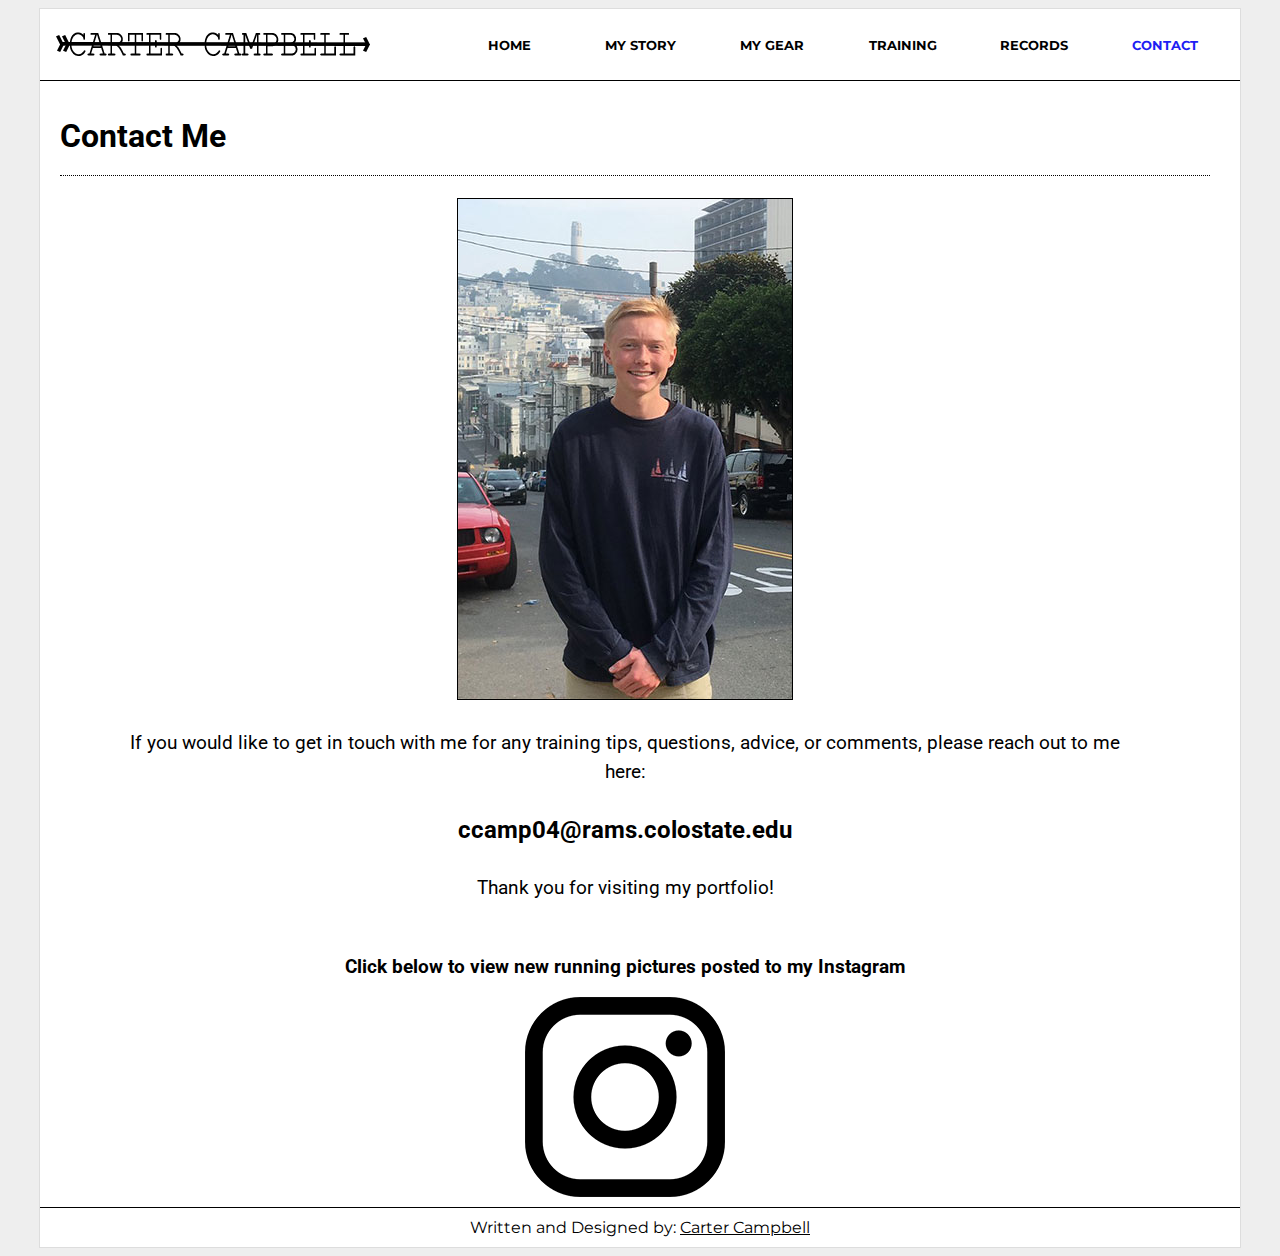
<file: contact.html>
<!doctype html>
<html lang="en">
<head>
	<meta http-equiv="Content-Type" content="text/html; charset=utf-8">
	<meta name="viewport" content="width=device-width" />
	
	<title>Carter Campbell | Contact</title>
	
	<link rel="stylesheet" type="text/css" href="css/project-style.css">
	<link href="css/narrow.css" rel="stylesheet" media="only screen and (max-width:700px)">
	
	<link href="https://fonts.googleapis.com/css?family=Montserrat&display=swap" rel="stylesheet">
	<link href="https://fonts.googleapis.com/css?family=Roboto&display=swap" rel="stylesheet">
	
	<script src="https://ajax.googleapis.com/ajax/libs/jquery/3.1.1/jquery.min.js"></script>
</head>
<body>

    <!-- Controls function of hamburger menu  -->
	
	<script>

		$( document ).ready(function() {
			  $( ".cross" ).hide();
		$( ".menu" ).hide();
		$( ".hamburger" ).click(function() {
		$( ".menu" ).slideToggle( "slow", function() {
		$( ".hamburger" ).hide();
		$( ".cross" ).show();
		});
		});

		$( ".cross" ).click(function() {
		$( ".menu" ).slideToggle( "slow", function() {
		$( ".cross" ).hide();
		$( ".hamburger" ).show();
		});
		});
				});

    </script>


    <div id="wrapper">
	  
	  <header>
	    <div id= "logo"><a href="index.html"><img src="images/carter-campbell-black.png" alt="Carter Campbell Cross Country Logo" class=responsive></a></div>
	    <nav>
	      <ul>
	        <li><a href="running.html">Home</a></li>
            <li><a href="my-story.html">My Story</a></li>
            <li><a href="my-gear.html">My Gear</a></li>
            <li><a href="training.html">Training</a></li>
            <li><a href="records.html">Records</a></li>
            <li><a href="contact.html" class=current>Contact</a></li>
	      </ul>
	    </nav>
	    
	    <!-- Hamburger menu controls -->

            <div id="mobile">
                <button class="hamburger">&#x2261;</button>
                <button class="cross">x</button>
            </div>

            <!-- Hamburger menu options  -->

            <div class="menu">

                <ul>
                    <li><a href="running.html">Home</a></li>
                    <li><a href="my-story.html">My Story</a></li>
                    <li><a href="my-gear.html">My Gear</a></li>
                    <li><a href="training.html">Training</a></li>
                    <li><a href="records.html">Records</a></li>
                    <li><a href="contact.html">Contact</a></li>
                  </ul>
            </div>
	  </header>
	  
	  <div id="content">
	      <div id="contact">
	          <h1>Contact Me</h1>
	          <img src="images/carter-sanfran.jpg" alt="Carter Campbell in San Fransisco" class=img-center>
	          <br>
	          <p>If you would like to get in touch with me for any training tips, questions, advice, or comments, please reach out to me here:</p>
              <h2>ccamp04@rams.colostate.edu</h2>
              <p>Thank you for visiting my portfolio!</p>
              <br>
              <h3>Click below to view new running pictures posted to my Instagram</h3>
              <a href="https://www.instagram.com/carterwcampbell/"><img src="images/insta.png" alt="Instagram Logo" class=insta></a>
	      </div>
	  </div>
	  
      <footer>Written and Designed by: <a href="#">Carter Campbell</a></footer>


</body>
</html>
</file>
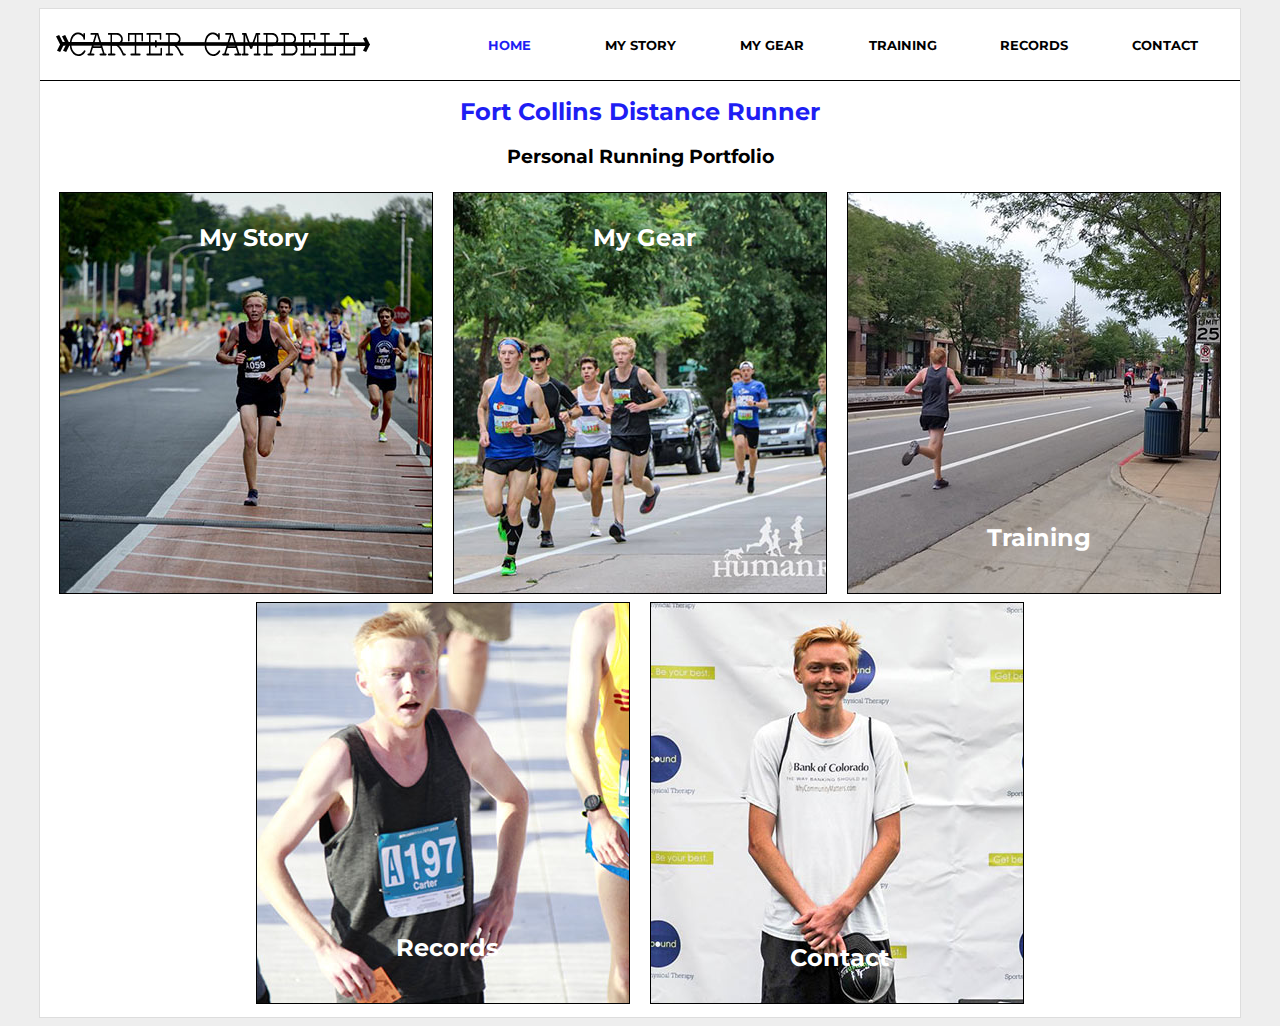
<file: index(old).html>
<!doctype html>
<html lang="en">
<head>
	<meta http-equiv="Content-Type" content="text/html; charset=utf-8">
	<meta name="viewport" content="width=device-width" />
	
	<title>Carter Campbell | Fort Collins Distance Runner</title>
	
	<link rel="stylesheet" type="text/css" href="css/project-style.css">
	<link href="css/narrow.css" rel="stylesheet" media="only screen and (max-width:700px)">
	
	<link href="https://fonts.googleapis.com/css?family=Montserrat&display=swap" rel="stylesheet">
	<link href="https://fonts.googleapis.com/css?family=Roboto&display=swap" rel="stylesheet">
	
	<script src="https://ajax.googleapis.com/ajax/libs/jquery/3.1.1/jquery.min.js"></script>
</head>
<body>
  
  
  <!-- Controls function of hamburger menu  -->
	
	<script>

		$( document ).ready(function() {
			  $( ".cross" ).hide();
		$( ".menu" ).hide();
		$( ".hamburger" ).click(function() {
		$( ".menu" ).slideToggle( "slow", function() {
		$( ".hamburger" ).hide();
		$( ".cross" ).show();
		});
		});

		$( ".cross" ).click(function() {
		$( ".menu" ).slideToggle( "slow", function() {
		$( ".cross" ).hide();
		$( ".hamburger" ).show();
		});
		});
				});

    </script>

  <div id="wrapper">

        <header>
          <div id=logo>
          <a href="index.html"><img src="images/carter-campbell-black.png" alt="Carter Campbell Cross Country Logo" class=responsive></a>
          </div>
          <nav>
            <ul>
              <li><a href="index.html" class=current>Home</a></li>
              <li><a href="my-story.html">My Story</a></li>
              <li><a href="my-gear.html">My Gear</a></li>
              <li><a href="training.html">Training</a></li>
              <li><a href="records.html">Records</a></li>
              <li><a href="contact.html">Contact</a></li>
            </ul>
          </nav>
          
          <!-- Hamburger menu controls -->

            <div id="mobile">
                <button class="hamburger">&#x2261;</button>
                <button class="cross">x</button>
            </div>

            <!-- Hamburger menu options  -->

            <div class="menu">

                <ul>
                    <li><a href="index.html">Home</a></li>
                    <li><a href="my-story.html">My Story</a></li>
                    <li><a href="my-gear.html">My Gear</a></li>
                    <li><a href="training.html">Training</a></li>
                    <li><a href="records.html">Records</a></li>
                    <li><a href="contact.html">Contact</a></li>
                  </ul>
            </div> 
        </header>
        
        
        <div class="content-bl">
         <h1>Fort Collins Distance Runner</h1>
         <h3>Personal Running Portfolio</h3>
          <div class="pictures">
          
          
           <div class="my-story-pic">
            <a href="my-story.html"><img src="images/carter-fortitude.jpg" alt="Carter Campbell at the Fortitude 10k"></a>
            <h2><a href="my-story.html">My Story</a></h2>
           </div>
           
           <div class="my-gear-pic">
            <a href="my-gear.html"><img src="images/carter-human-race.jpg" alt="Carter Campbell at the Fort Collins Human Race"></a>
            <h2><a href="my-gear.html">My Gear</a></h2>
           </div>
           
           <div class="training-pic">
             <a href="training.html"><img src="images/carter-human-race-end.jpg" alt="Carter Campbell finishing the Fort Collins Human Race"></a>
             <h2><a href="training.html">Training</a></h2>
           </div>
           
           <div class="records-pic">
             <a href="records.html"><img src="images/carter-bb-finish-2.jpg" alt="Carter Campbell at the Bolder Boulder 2019 finish"></a>
             <h2><a href="records.html">Records</a></h2>
           </div>
           
           <div class="contact-pic">
             <a href="contact.html"><img src="images/carter-human-race-award.jpg" alt="Carter Campbell is awarded second place overall at the Fort Collins Human Race"></a>
             <h2><a href="contact.html">Contact</a></h2>
           </div>
           
          </div>
          
          
         
        </div>
        
  </div>

</body>
</html>
</file>
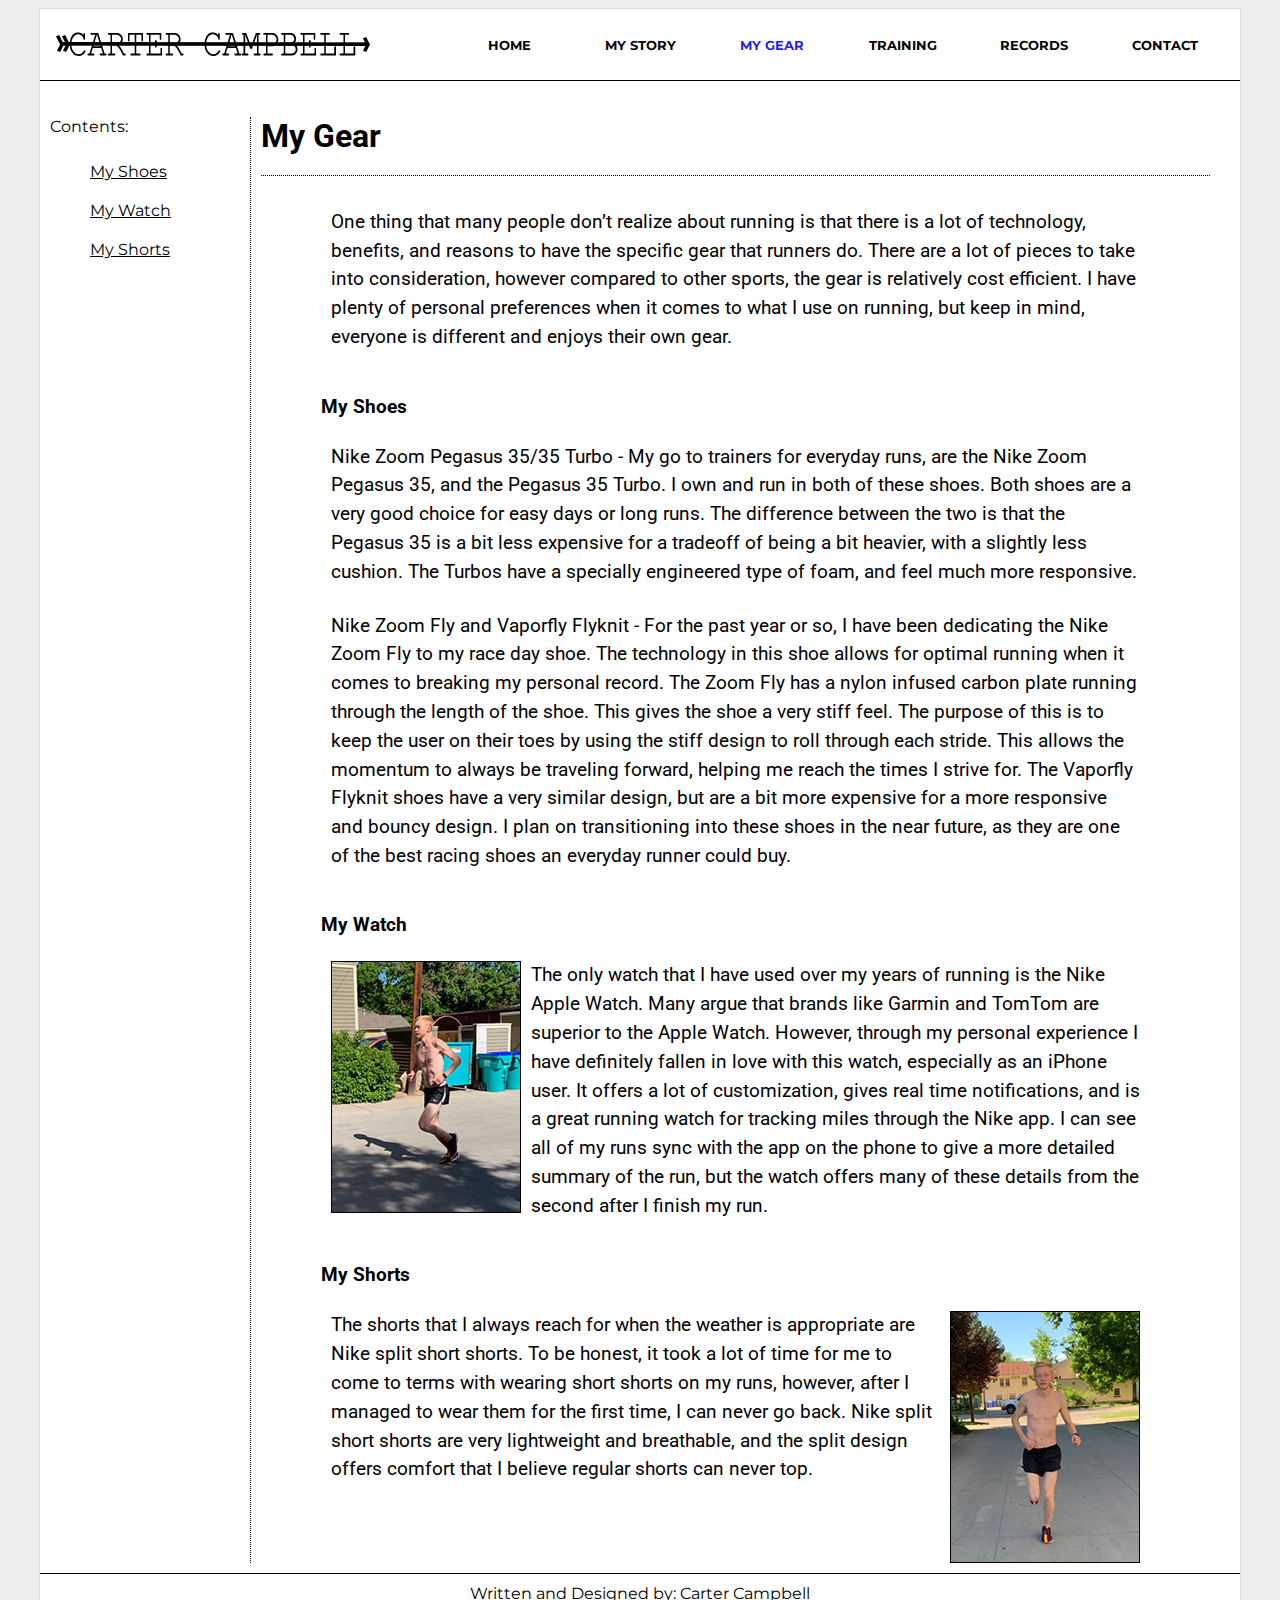
<file: my-gear.html>
<!doctype html>
<html lang="en">
<head>
	<meta http-equiv="Content-Type" content="text/html; charset=utf-8">
	<meta name="viewport" content="width=device-width" />
	
	<title>Carter Campbell | My Gear</title>
	
	<link rel="stylesheet" type="text/css" href="css/project-style.css">
	<link href="css/narrow.css" rel="stylesheet" media="only screen and (max-width:700px)">
	
	<link href="https://fonts.googleapis.com/css?family=Montserrat&display=swap" rel="stylesheet">
	<link href="https://fonts.googleapis.com/css?family=Roboto&display=swap" rel="stylesheet">
	
	<script src="https://ajax.googleapis.com/ajax/libs/jquery/3.1.1/jquery.min.js"></script>
	<script src="Javascript/fadein.js"></script>
</head>
<body>
  
  
  <!-- Controls function of hamburger menu  -->
	
	<script>

		$( document ).ready(function() {
			  $( ".cross" ).hide();
		$( ".menu" ).hide();
		$( ".hamburger" ).click(function() {
		$( ".menu" ).slideToggle( "slow", function() {
		$( ".hamburger" ).hide();
		$( ".cross" ).show();
		});
		});

		$( ".cross" ).click(function() {
		$( ".menu" ).slideToggle( "slow", function() {
		$( ".cross" ).hide();
		$( ".hamburger" ).show();
		});
		});
				});

    </script>

  <div id="wrapper">
     
      <header>
	    <div id= "logo"><a href="index.html"><img src="images/carter-campbell-black.png" alt="Carter Campbell Cross Country Logo" class=responsive></a></div>
	    <nav>
	      <ul>
	        <li><a href="running.html">Home</a></li>
            <li><a href="my-story.html">My Story</a></li>
            <li><a href="my-gear.html" class=current>My Gear</a></li>
            <li><a href="training.html">Training</a></li>
            <li><a href="records.html">Records</a></li>
            <li><a href="contact.html">Contact</a></li>
	      </ul>
	    </nav>
	    
	    <!-- Hamburger menu controls -->

            <div id="mobile">
                <button class="hamburger">&#x2261;</button>
                <button class="cross">x</button>
            </div>

            <!-- Hamburger menu options  -->

            <div class="menu">

                <ul>
                    <li><a href="running.html">Home</a></li>
                    <li><a href="my-story.html">My Story</a></li>
                    <li><a href="my-gear.html">My Gear</a></li>
                    <li><a href="training.html">Training</a></li>
                    <li><a href="records.html">Records</a></li>
                    <li><a href="contact.html">Contact</a></li>
                  </ul>
            </div>
	  </header>
     
     <div id="content">
         <div id="sidebar">
          Contents:
	      <ul>
	        <li><a href="#MyShoes">My Shoes</a></li>
            <li><a href="#MyWatch">My Watch</a></li>
            <li><a href="#MyShorts">My Shorts</a></li>
	      </ul>
	     </div>
	     
	    
		<div id="main">
		
		<h1>My Gear</h1>
		
		<p>One thing that many people don’t realize about running is that there is a lot of technology, benefits, and reasons to have the specific gear that runners do. There are a lot of pieces to take into consideration, however compared to other sports, the gear is relatively cost efficient. I have plenty of personal preferences when it comes to what I use on running, but keep in mind, everyone is different and enjoys their own gear.</p>
		<h3><a id="MyShoes"></a>My Shoes</h3>
		<p>Nike Zoom Pegasus 35/35 Turbo - My go to trainers for everyday runs, are the Nike Zoom Pegasus 35, and the Pegasus 35 Turbo. I own and run in both of these shoes. Both shoes are a very good choice for easy days or long runs. The difference between the two is that the Pegasus 35 is a bit less expensive for a tradeoff of being a bit heavier, with a slightly less cushion. The Turbos have a specially engineered type of foam, and feel much more responsive.</p>
		
		<p>Nike Zoom Fly and Vaporfly Flyknit - For the past year or so, I have been dedicating the Nike Zoom Fly to my race day shoe. The technology in this shoe allows for optimal running when it comes to breaking my personal record. The Zoom Fly has a nylon infused carbon plate running through the length of the shoe. This gives the shoe a very stiff feel. The purpose of this is to keep the user on their toes by using the stiff design to roll through each stride. This allows the momentum to always be traveling forward, helping me reach the times I strive for. The Vaporfly Flyknit shoes have a very similar design, but are a bit more expensive for a more responsive and bouncy design. I plan on transitioning into these shoes in the near future, as they are one of the best racing shoes an everyday runner could buy.</p>
		<h3><a id="MyWatch"></a>My Watch</h3>
		<p><img src="images/running-2.jpg" alt="Carter Campbell using the Nike Apple Watch on a run" class=img-left>The only watch that I have used over my years of running is the Nike Apple Watch. Many argue that brands like Garmin and TomTom are superior to the Apple Watch. However, through my personal experience I have definitely fallen in love with this watch, especially as an iPhone user. It offers a lot of customization, gives real time notifications, and is a great running watch for tracking miles through the Nike app. I can see all of my runs sync with the app on the phone to give a more detailed summary of the run, but the watch offers many of these details from the second after I finish my run.</p>
		<h3><a id="MyShorts"></a>My Shorts</h3>
		<p><img src="images/running-4.jpg" alt="Carter Campbell wearing the Nike split short shorts" class=img-right>The shorts that I always reach for when the weather is appropriate are Nike split short shorts. To be honest, it took a lot of time for me to come to terms with wearing short shorts on my runs, however, after I managed to wear them for the first time, I can never go back. Nike split short shorts are very lightweight and breathable, and the split design offers comfort that I believe regular shorts can never top.</p>
		</div>
       
     </div>
     
     <footer>Written and Designed by: <a href="contact.html">Carter Campbell</a></footer>
      
  </div>

</body>
</html>
</file>
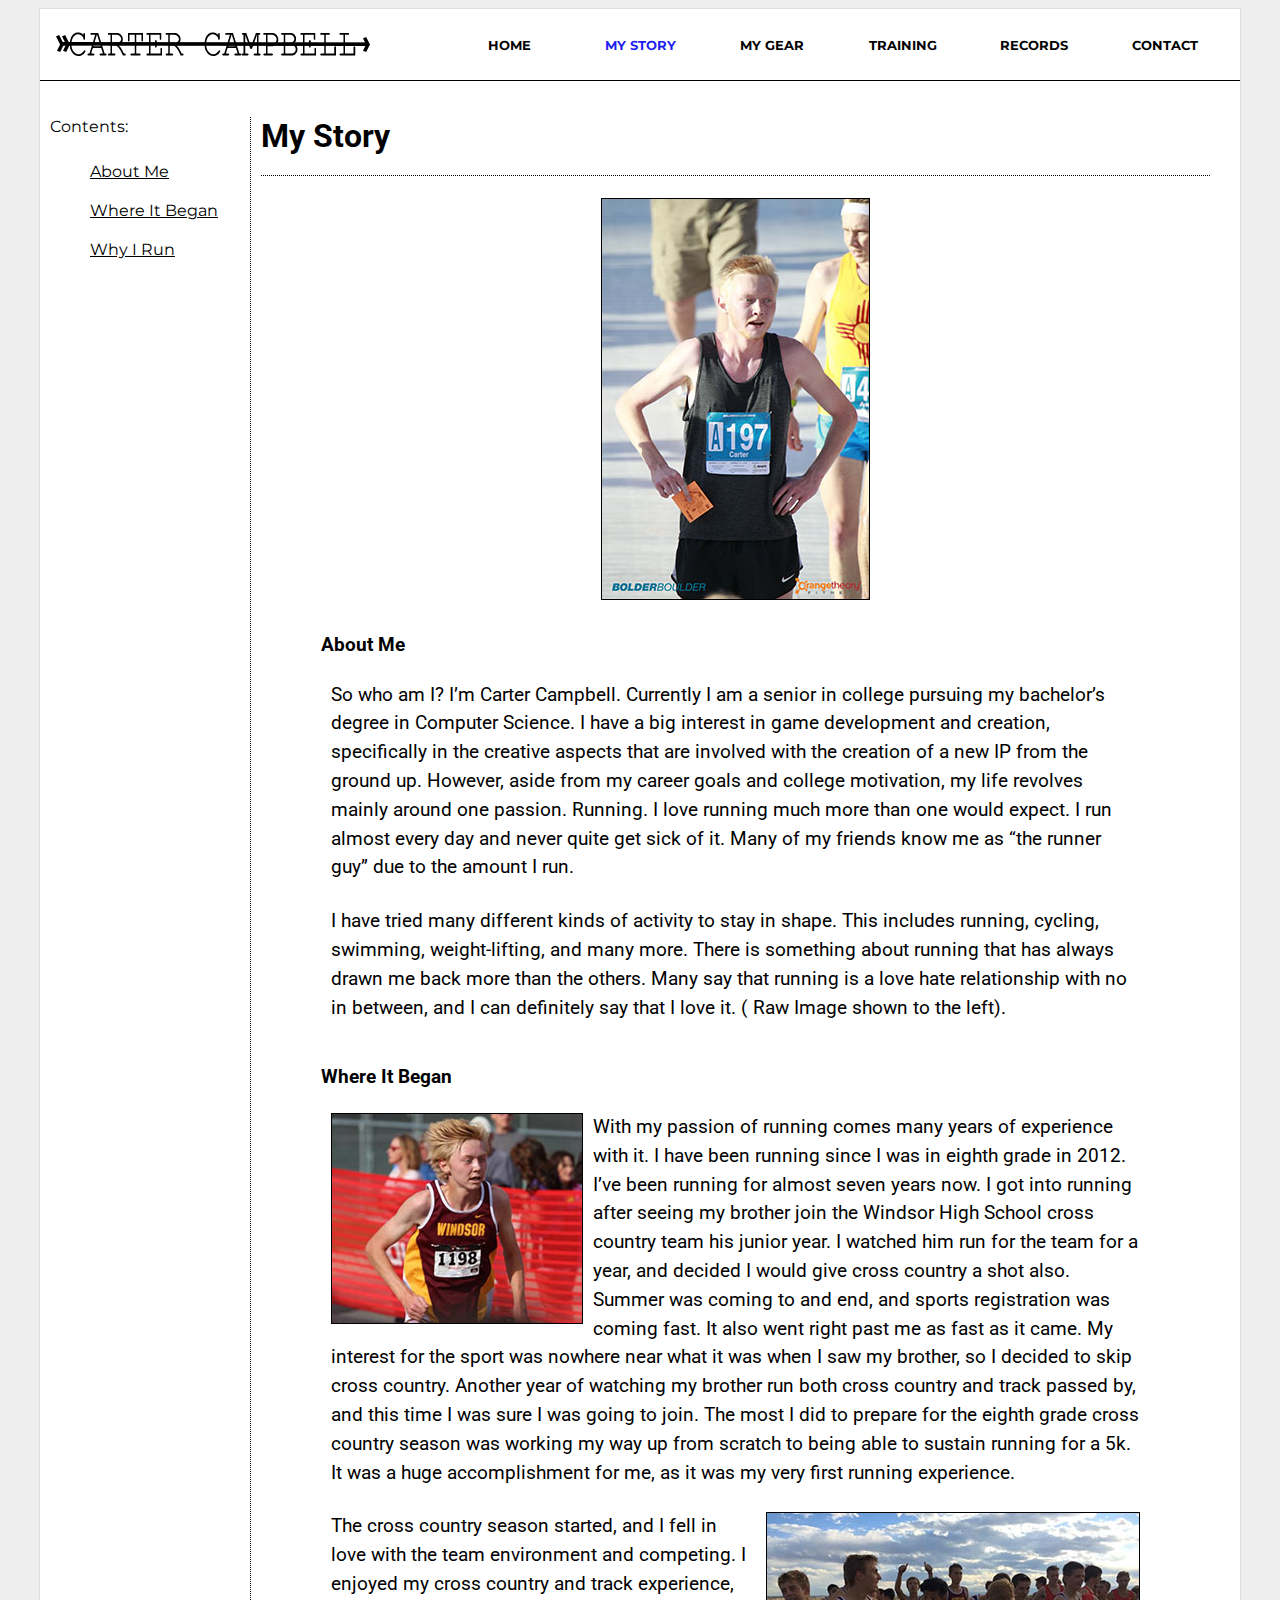
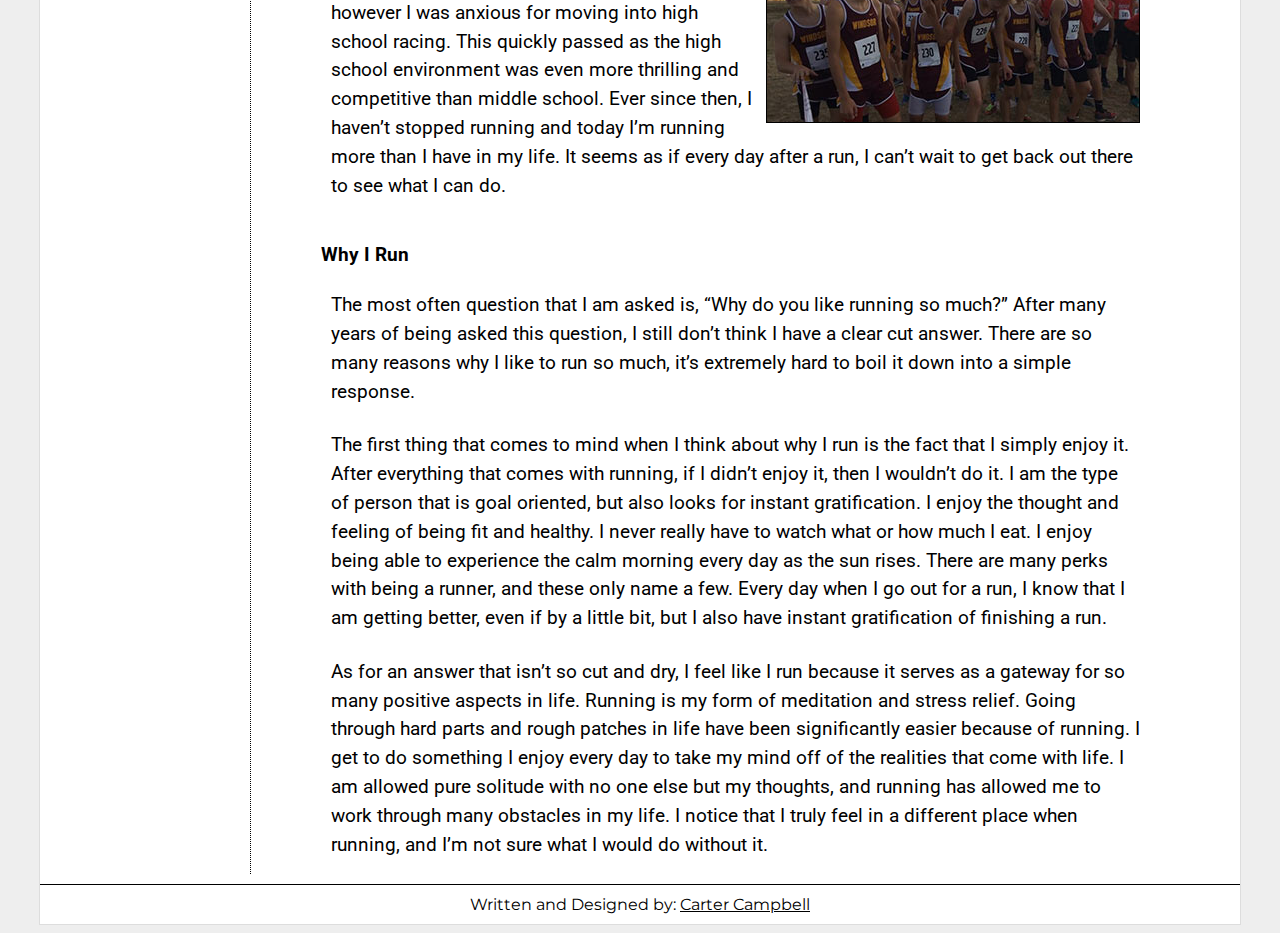
<file: my-story.html>
<!doctype html>
<html lang="en">
<head>
	<meta http-equiv="Content-Type" content="text/html; charset=utf-8">
	<meta name="viewport" content="width=device-width" />
	
	<title>Carter Campbell | My Story</title>
	
	<link rel="stylesheet" type="text/css" href="css/project-style.css">
	<link href="css/narrow.css" rel="stylesheet" media="only screen and (max-width:700px)">
	
	<link href="https://fonts.googleapis.com/css?family=Montserrat&display=swap" rel="stylesheet">
	<link href="https://fonts.googleapis.com/css?family=Roboto&display=swap" rel="stylesheet">
	
	<script src="https://ajax.googleapis.com/ajax/libs/jquery/3.1.1/jquery.min.js"></script>
	<script src="Javascript/fadein.js"></script>
</head>
<body>

    <script>

		$( document ).ready(function() {
			  $( ".cross" ).hide();
		$( ".menu" ).hide();
		$( ".hamburger" ).click(function() {
		$( ".menu" ).slideToggle( "slow", function() {
		$( ".hamburger" ).hide();
		$( ".cross" ).show();
		});
		});

		$( ".cross" ).click(function() {
		$( ".menu" ).slideToggle( "slow", function() {
		$( ".cross" ).hide();
		$( ".hamburger" ).show();
		});
		});
				});

    </script>
    
	
	<div id="wrapper">
	  
	  <header>
	    <div id= "logo"><a href="index.html"><img src="images/carter-campbell-black.png" alt="Carter Campbell Cross Country Logo" class=responsive></a></div>
	    <nav>
	      <ul>
	        <li><a href="running.html">Home</a></li>
            <li><a href="my-story.html" class=current>My Story</a></li>
            <li><a href="my-gear.html">My Gear</a></li>
            <li><a href="training.html">Training</a></li>
            <li><a href="records.html">Records</a></li>
            <li><a href="contact.html">Contact</a></li>
	      </ul>
	    </nav>
	    
	    <!-- Hamburger menu controls -->

            <div id="mobile">
                <button class="hamburger">&#x2261;</button>
                <button class="cross">x</button>
            </div>

            <!-- Hamburger menu options  -->

            <div class="menu">

                <ul>
                    <li><a href="running.html">Home</a></li>
                    <li><a href="my-story.html">My Story</a></li>
                    <li><a href="my-gear.html">My Gear</a></li>
                    <li><a href="training.html">Training</a></li>
                    <li><a href="records.html">Records</a></li>
                    <li><a href="contact.html">Contact</a></li>
                  </ul>
            </div> 
	  </header>
	  
	  <div id="content"> 
    
       <div id="sidebar">
       Contents:
	      <ul>
	        <li><a href="#AboutMe">About Me</a></li>
            <li><a href="#WhereItBegan">Where It Began</a></li>
            <li><a href="#WhyIRun">Why I Run</a></li>
	      </ul>
	   </div>   
	    
	    <div id="main">
		<h1>My Story</h1>
		<img src="images/carter-bb-finish.jpg" alt="Carter Campbell at the Finish of the Bolder Boulder" class=img-center>
		<h3><a id="AboutMe"></a>About Me</h3>
		
		<p>So who am I? I’m Carter Campbell. Currently I am a senior in college pursuing my bachelor’s degree in Computer Science. I have a big interest in game development and creation, specifically in the creative aspects that are involved with the creation of a new IP from the ground up. However, aside from my career goals and college motivation, my life revolves mainly around one passion. Running. I love running much more than one would expect. I run almost every day and never quite get sick of it. Many of my friends know me as “the runner guy” due to the amount I run.</p>
		
		<p>I have tried many different kinds of activity to stay in shape. This includes running, cycling, swimming, weight-lifting, and many more. There is something about running that has always drawn me back more than the others. Many say that running is a love hate relationship with no in between, and I can definitely say that I love it. ( Raw Image shown to the left).</p>
		<h3><a id="WhereItBegan"></a>Where It Began</h3>
		<p><img src="images/liberty-bell.jpg" alt="Carter Campbell at Liberty Bell Cross Country Meet" class=img-left>With my passion of running comes many years of experience with it. I have been running since I was in eighth grade in 2012. I’ve been running for almost seven years now. I got into running after seeing my brother join the Windsor High School cross country team his junior year. I watched him run for the team for a year, and decided I would give cross country a shot also. Summer was coming to and end, and sports registration was coming fast. It also went right past me as fast as it came. My interest for the sport was nowhere near what it was when I saw my brother, so I decided to skip cross country. Another year of watching my brother run both cross country and track passed by, and this time I was sure I was going to join. The most I did to prepare for the eighth grade cross country season was working my way up from scratch to being able to sustain running for a 5k. It was a huge accomplishment for me, as it was my very first running experience.</p>
		<p><img src="images/start-line.jpg" alt="Carter Campbell at Start Line of Conference Meet" class=img-right>The cross country season started, and I fell in love with the team environment and competing. I enjoyed my cross country and track experience, however I was anxious for moving into high school racing. This quickly passed as the high school environment was even more thrilling and competitive than middle school. Ever since then, I haven’t stopped running and today I’m running more than I have in my life. It seems as if every day after a run, I can’t wait to get back out there to see what I can do.</p>
		<h3><a id="WhyIRun"></a>Why I Run</h3>
		
		<p>The most often question that I am asked is, “Why do you like running so much?” After many years of being asked this question, I still don’t think I have a clear cut answer. There are so many reasons why I like to run so much, it’s extremely hard to boil it down into a simple response.</p>
		
		<p>The first thing that comes to mind when I think about why I run is the fact that I simply enjoy it. After everything that comes with running, if I didn’t enjoy it, then I wouldn’t do it. I am the type of person that is goal oriented, but also looks for instant gratification. I enjoy the thought and feeling of being fit and healthy. I never really have to watch what or how much I eat. I enjoy being able to experience the calm morning every day as the sun rises. There are many perks with being a runner, and these only name a few. Every day when I go out for a run, I know that I am getting better, even if by a little bit, but I also have instant gratification of finishing a run.</p>
		<p>As for an answer that isn’t so cut and dry, I feel like I run because it serves as a gateway for so many positive aspects in life. Running is my form of meditation and stress relief. Going through hard parts and rough patches in life have been significantly easier because of running. I get to do something I enjoy every day to take my mind off of the realities that come with life. I am allowed pure solitude with no one else but my thoughts, and running has allowed me to work through many obstacles in my life. I notice that I truly feel in a different place when running, and I’m not sure what I would do without it. 
	    </div>
	    
	    
	  </div>
	  
	  <footer>Written and Designed by: <a href="contact.html">Carter Campbell</a></footer>	  
	  
	</div>

</body>
</html>
</file>
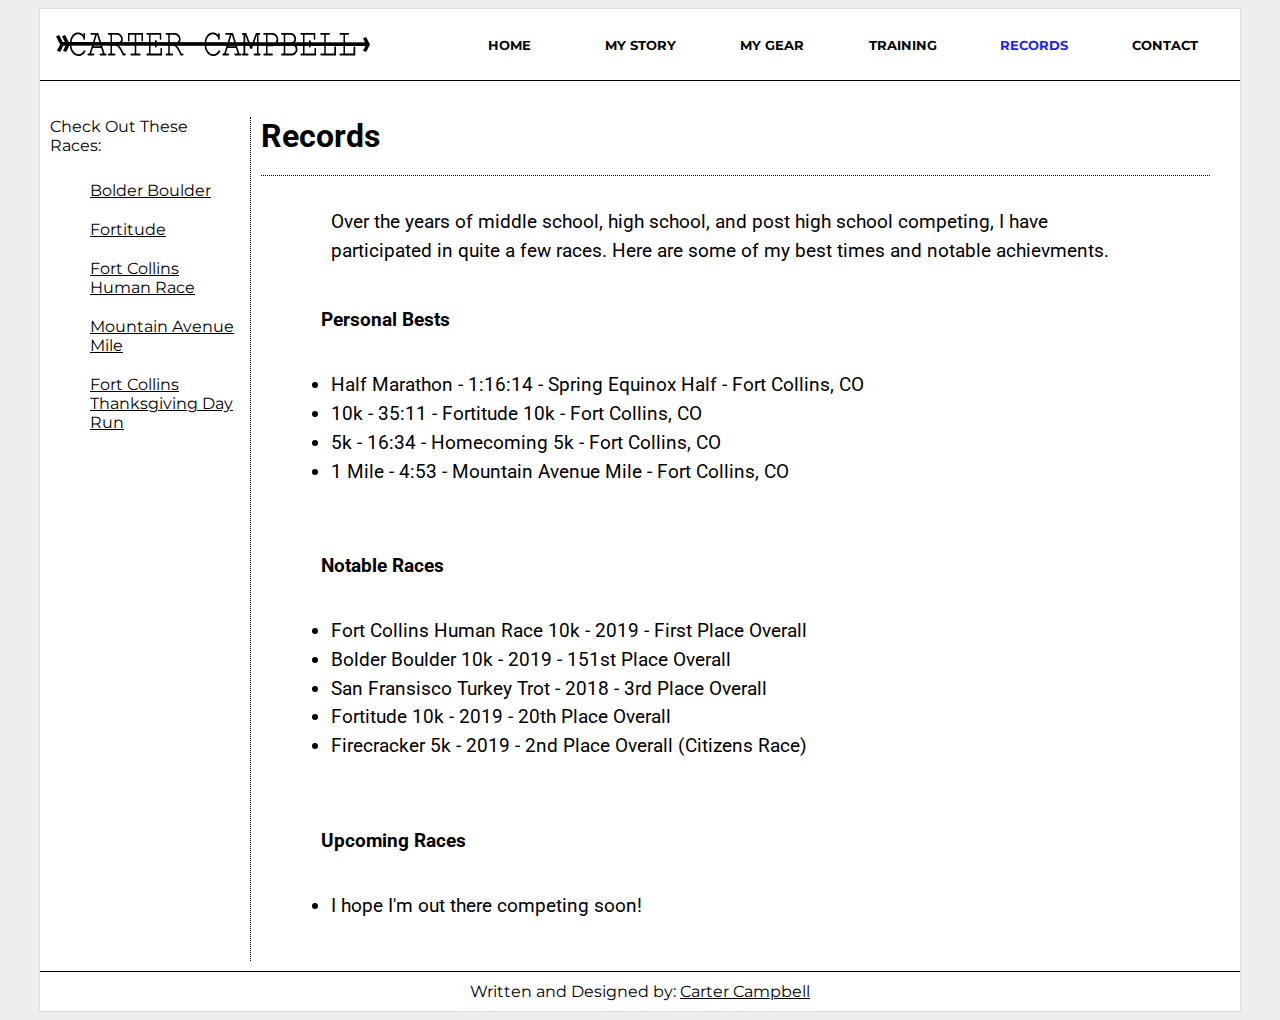
<file: records.html>
<!doctype html>
<html lang="en">
<head>
	<meta http-equiv="Content-Type" content="text/html; charset=utf-8">
	<meta name="viewport" content="width=device-width" />
	
	<title>Carter Campbell | Records</title>
	
	<link rel="stylesheet" type="text/css" href="css/project-style.css">
	<link href="css/narrow.css" rel="stylesheet" media="only screen and (max-width:700px)">
	
	<link href="https://fonts.googleapis.com/css?family=Montserrat&display=swap" rel="stylesheet">
	<link href="https://fonts.googleapis.com/css?family=Roboto&display=swap" rel="stylesheet">
	
	<script src="https://ajax.googleapis.com/ajax/libs/jquery/3.1.1/jquery.min.js"></script>
</head>
<body>
    
    
    <!-- Controls function of hamburger menu  -->
	
	<script>

		$( document ).ready(function() {
			  $( ".cross" ).hide();
		$( ".menu" ).hide();
		$( ".hamburger" ).click(function() {
		$( ".menu" ).slideToggle( "slow", function() {
		$( ".hamburger" ).hide();
		$( ".cross" ).show();
		});
		});

		$( ".cross" ).click(function() {
		$( ".menu" ).slideToggle( "slow", function() {
		$( ".cross" ).hide();
		$( ".hamburger" ).show();
		});
		});
				});

    </script>

    <div id="wrapper">
     
      <header>
	    <div id= "logo"><a href="index.html"><img src="images/carter-campbell-black.png" alt="Carter Campbell Cross Country Logo" class=responsive></a></div>
	    <nav>
	      <ul>
	        <li><a href="running.html">Home</a></li>
            <li><a href="my-story.html">My Story</a></li>
            <li><a href="my-gear.html">My Gear</a></li>
            <li><a href="training.html">Training</a></li>
            <li><a href="records.html" class=current>Records</a></li>
            <li><a href="contact.html">Contact</a></li>
	      </ul>
	    </nav>
	    
	    
	    <!-- Hamburger menu controls -->

            <div id="mobile">
                <button class="hamburger">&#x2261;</button>
                <button class="cross">x</button>
            </div>

            <!-- Hamburger menu options  -->

            <div class="menu">

                <ul>
                    <li><a href="running.html">Home</a></li>
                    <li><a href="my-story.html">My Story</a></li>
                    <li><a href="my-gear.html">My Gear</a></li>
                    <li><a href="training.html">Training</a></li>
                    <li><a href="records.html">Records</a></li>
                    <li><a href="contact.html">Contact</a></li>
                  </ul>
            </div> 
        </header>
	  </header>
     
     <div id="content">
         <div id="sidebar">
          Check Out These Races:
	      <ul>
	        <li><a href="https://bb10k.bolderboulder.com/">Bolder Boulder</a></li>
            <li><a href="https://fortitude10k.bolderboulder.com/">Fortitude</a></li>
            <li><a href="https://fortcollinshumanrace.com/">Fort Collins Human Race</a></li>
            <li><a href="https://www.mountainmile.com/">Mountain Avenue Mile</a></li>
            <li><a href="http://www.fctdayrun.com/">Fort Collins Thanksgiving Day Run</a></li>
	      </ul>
	     </div>
	     
	     <div id="main">
	     
	       <h1>Records</h1>
	       
	       <p>Over the years of middle school, high school, and post high school competing, I have participated in quite a few races. Here are some of my best times and notable achievments.</p>
	       <h3><a id="PB"></a>Personal Bests</h3>
	       <p>
	         <ul>
             <li>Half Marathon - 1:16:14 - Spring Equinox Half - Fort Collins, CO</li>
	            <li>10k - 35:11 - Fortitude 10k - Fort Collins, CO</li>
	            <li>5k - 16:34 - Homecoming 5k - Fort Collins, CO</li>
              <li>1 Mile - 4:53 - Mountain Avenue Mile - Fort Collins, CO</li>
	         </ul>
	       </p>
	       
	       <h3><a id="NR"></a>Notable Races</h3>
           <p>
             <ul>
               <li>Fort Collins Human Race 10k - 2019 - First Place Overall</li>
               <li>Bolder Boulder 10k - 2019 - 151st Place Overall</li>
               <li>San Fransisco Turkey Trot - 2018 - 3rd Place Overall</li>
               <li>Fortitude 10k - 2019 - 20th Place Overall</li>
               <li>Firecracker 5k - 2019 - 2nd Place Overall (Citizens Race)</li>
             </ul>
           </p>
           
           <h3><a id="UR"></a>Upcoming Races</h3>
           <p>
             <ul>
               <li>I hope I'm out there competing soon!</li>
             </ul>
           </p>
	       
	     </div>
	     
      </div>
      
      <footer>Written and Designed by: <a href="contact.html">Carter Campbell</a></footer>
  </div>

</body>
</html>
</file>
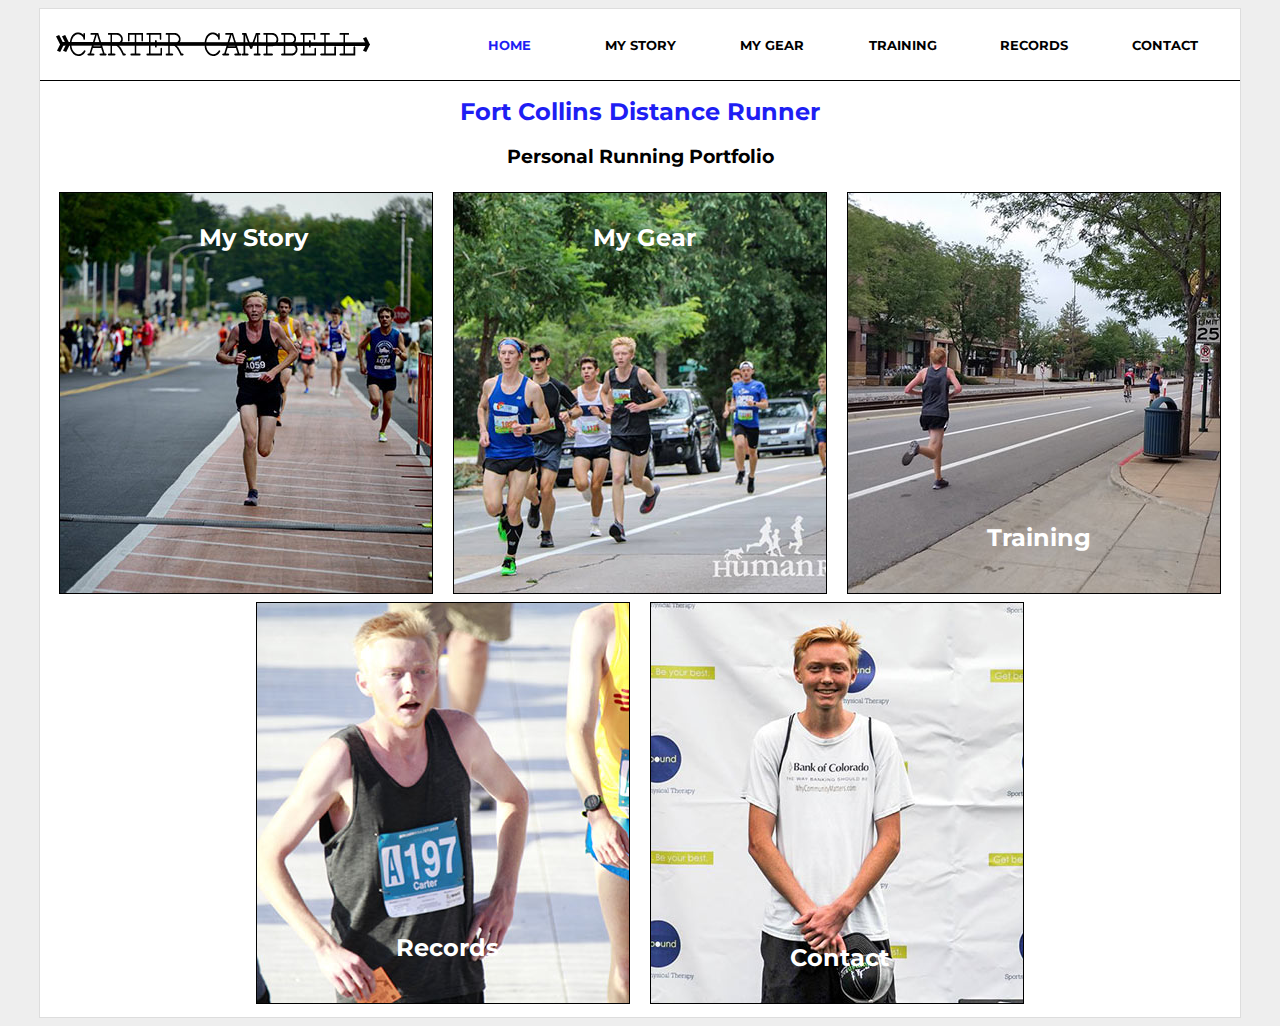
<file: running.html>
<!doctype html>
<html lang="en">
<head>
	<meta http-equiv="Content-Type" content="text/html; charset=utf-8">
	<meta name="viewport" content="width=device-width" />
	
	<title>Carter Campbell | Fort Collins Distance Runner</title>
	
	<link rel="stylesheet" type="text/css" href="css/project-style.css">
	<link href="css/narrow.css" rel="stylesheet" media="only screen and (max-width:700px)">
	
	<link href="https://fonts.googleapis.com/css?family=Montserrat&display=swap" rel="stylesheet">
	<link href="https://fonts.googleapis.com/css?family=Roboto&display=swap" rel="stylesheet">
	
	<script src="https://ajax.googleapis.com/ajax/libs/jquery/3.1.1/jquery.min.js"></script>
</head>
<body>
  
  
  <!-- Controls function of hamburger menu  -->
	
	<script>

		$( document ).ready(function() {
			  $( ".cross" ).hide();
		$( ".menu" ).hide();
		$( ".hamburger" ).click(function() {
		$( ".menu" ).slideToggle( "slow", function() {
		$( ".hamburger" ).hide();
		$( ".cross" ).show();
		});
		});

		$( ".cross" ).click(function() {
		$( ".menu" ).slideToggle( "slow", function() {
		$( ".cross" ).hide();
		$( ".hamburger" ).show();
		});
		});
				});

    </script>

  <div id="wrapper">

        <header>
          <div id=logo>
          <a href="index.html"><img src="images/carter-campbell-black.png" alt="Carter Campbell Cross Country Logo" class=responsive></a>
          </div>
          <nav>
            <ul>
              <li><a href="running.html" class=current>Home</a></li>
              <li><a href="my-story.html">My Story</a></li>
              <li><a href="my-gear.html">My Gear</a></li>
              <li><a href="training.html">Training</a></li>
              <li><a href="records.html">Records</a></li>
              <li><a href="contact.html">Contact</a></li>
            </ul>
          </nav>
          
          <!-- Hamburger menu controls -->

            <div id="mobile">
                <button class="hamburger">&#x2261;</button>
                <button class="cross">x</button>
            </div>

            <!-- Hamburger menu options  -->

            <div class="menu">

                <ul>
                    <li><a href="running.html">Home</a></li>
                    <li><a href="my-story.html">My Story</a></li>
                    <li><a href="my-gear.html">My Gear</a></li>
                    <li><a href="training.html">Training</a></li>
                    <li><a href="records.html">Records</a></li>
                    <li><a href="contact.html">Contact</a></li>
                  </ul>
            </div> 
        </header>
        
        
        <div class="content-bl">
         <h1>Fort Collins Distance Runner</h1>
         <h3>Personal Running Portfolio</h3>
          <div class="pictures">
          
          
           <div class="my-story-pic">
            <a href="my-story.html"><img src="images/carter-fortitude.jpg" alt="Carter Campbell at the Fortitude 10k"></a>
            <h2><a href="my-story.html">My Story</a></h2>
           </div>
           
           <div class="my-gear-pic">
            <a href="my-gear.html"><img src="images/carter-human-race.jpg" alt="Carter Campbell at the Fort Collins Human Race"></a>
            <h2><a href="my-gear.html">My Gear</a></h2>
           </div>
           
           <div class="training-pic">
             <a href="training.html"><img src="images/carter-human-race-end.jpg" alt="Carter Campbell finishing the Fort Collins Human Race"></a>
             <h2><a href="training.html">Training</a></h2>
           </div>
           
           <div class="records-pic">
             <a href="records.html"><img src="images/carter-bb-finish-2.jpg" alt="Carter Campbell at the Bolder Boulder 2019 finish"></a>
             <h2><a href="records.html">Records</a></h2>
           </div>
           
           <div class="contact-pic">
             <a href="contact.html"><img src="images/carter-human-race-award.jpg" alt="Carter Campbell is awarded second place overall at the Fort Collins Human Race"></a>
             <h2><a href="contact.html">Contact</a></h2>
           </div>
           
          </div>
          
          
         
        </div>
        
  </div>

</body>
</html>
</file>
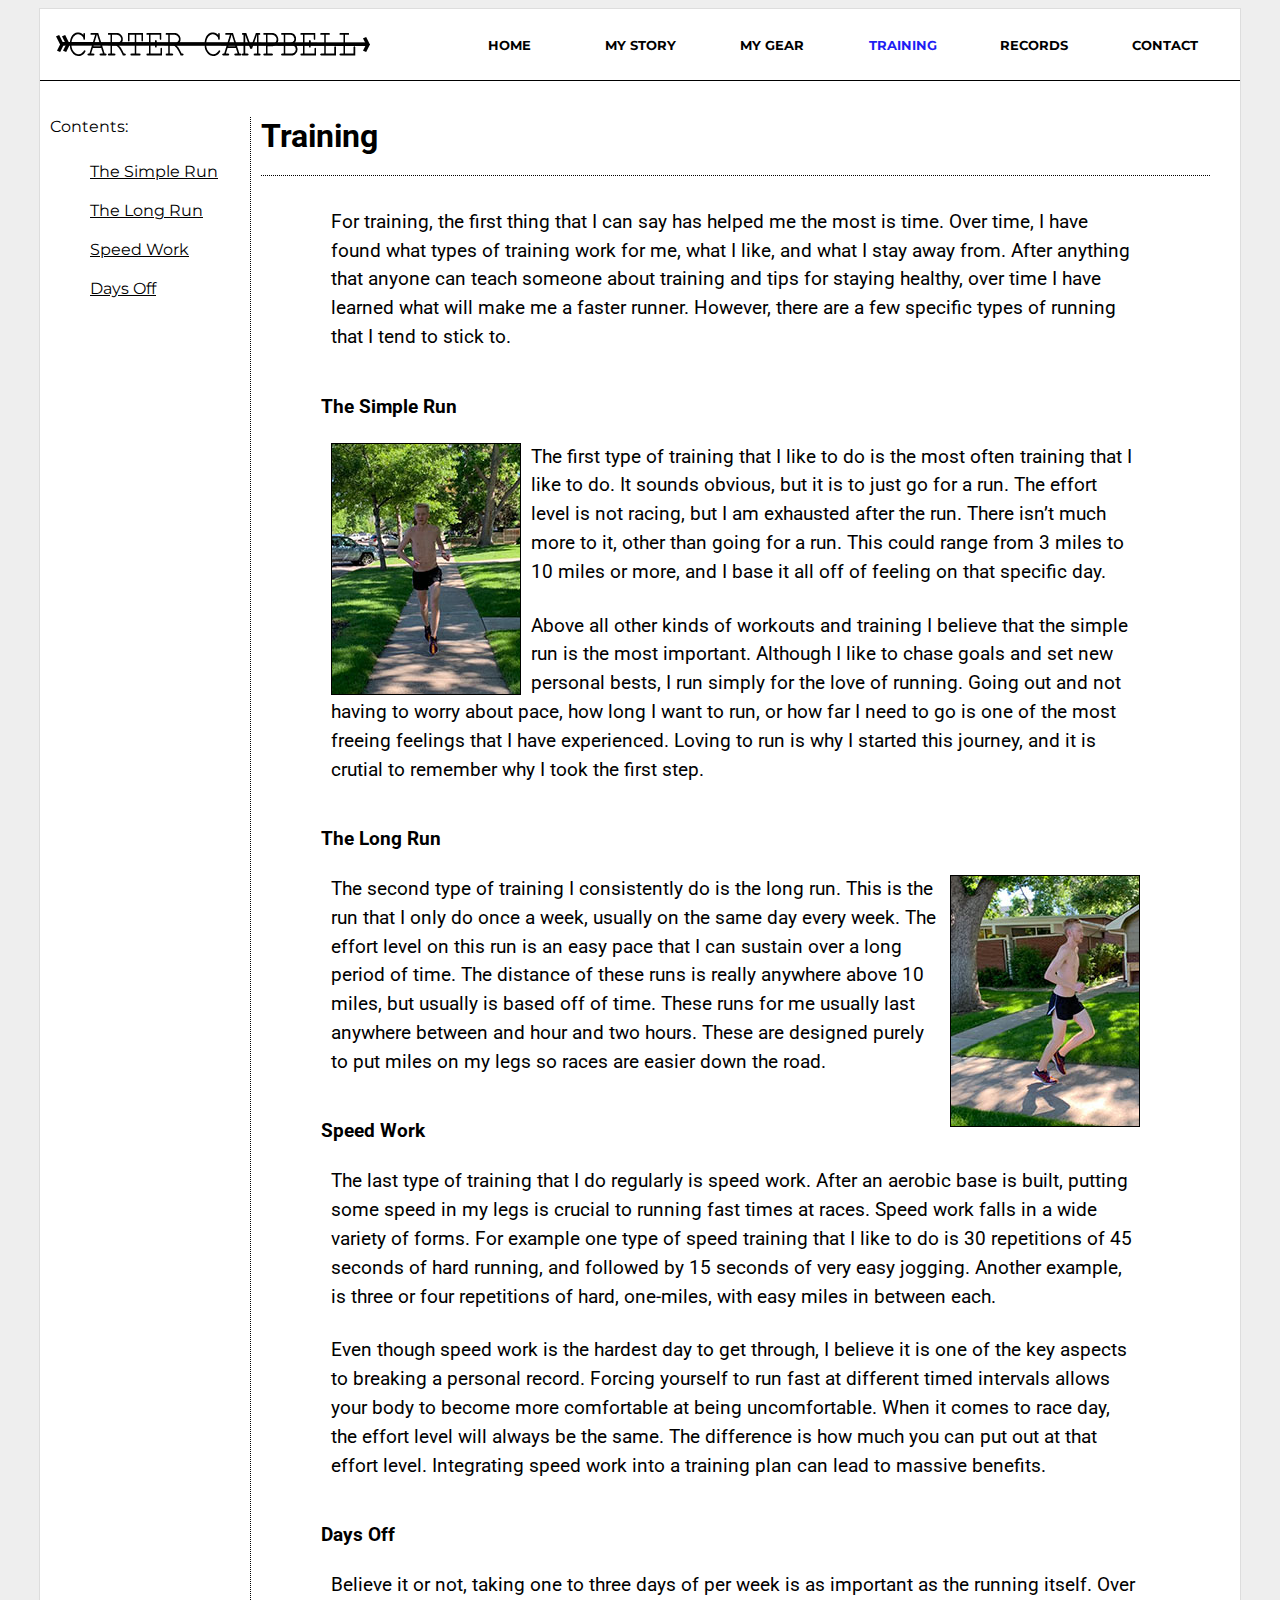
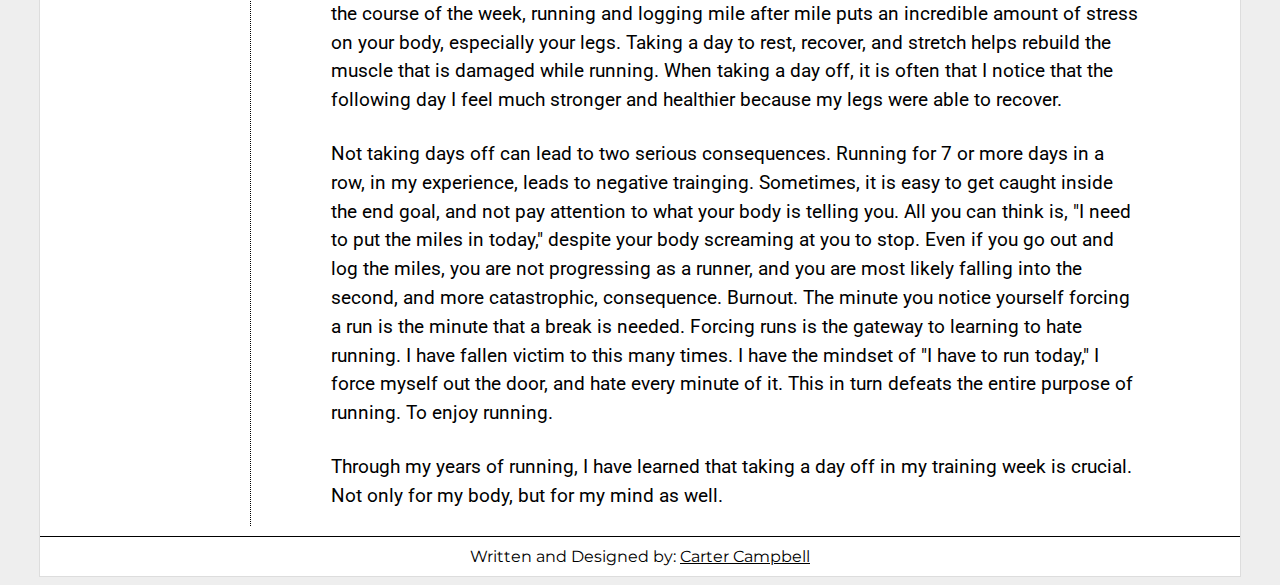
<file: training.html>
<!doctype html>
<html lang="en">
<head>
	<meta http-equiv="Content-Type" content="text/html; charset=utf-8">
	<meta name="viewport" content="width=device-width" />
	
	<title>Carter Campbell | Training</title>
	
	<link rel="stylesheet" type="text/css" href="css/project-style.css">
	<link href="css/narrow.css" rel="stylesheet" media="only screen and (max-width:700px)">
	
	<link href="https://fonts.googleapis.com/css?family=Montserrat&display=swap" rel="stylesheet">
	<link href="https://fonts.googleapis.com/css?family=Roboto&display=swap" rel="stylesheet">
	
	<script src="https://ajax.googleapis.com/ajax/libs/jquery/3.1.1/jquery.min.js"></script>
</head>
<body>
    
    <!-- Controls function of hamburger menu  -->
	
	<script>

		$( document ).ready(function() {
			  $( ".cross" ).hide();
		$( ".menu" ).hide();
		$( ".hamburger" ).click(function() {
		$( ".menu" ).slideToggle( "slow", function() {
		$( ".hamburger" ).hide();
		$( ".cross" ).show();
		});
		});

		$( ".cross" ).click(function() {
		$( ".menu" ).slideToggle( "slow", function() {
		$( ".cross" ).hide();
		$( ".hamburger" ).show();
		});
		});
				});

    </script>

    <div id="wrapper">
     
      <header>
	    <div id= "logo"><a href="index.html"><img src="images/carter-campbell-black.png" alt="Carter Campbell Cross Country Logo" class=responsive></a></div>
	    <nav>
	      <ul>
	        <li><a href="running.html">Home</a></li>
            <li><a href="my-story.html">My Story</a></li>
            <li><a href="my-gear.html">My Gear</a></li>
            <li><a href="training.html" class=current>Training</a></li>
            <li><a href="records.html">Records</a></li>
            <li><a href="contact.html">Contact</a></li>
	      </ul>
	    </nav>
	    
	    <!-- Hamburger menu controls -->

            <div id="mobile">
                <button class="hamburger">&#x2261;</button>
                <button class="cross">x</button>
            </div>

            <!-- Hamburger menu options  -->

            <div class="menu">

                <ul>
                    <li><a href="running.html">Home</a></li>
                    <li><a href="my-story.html">My Story</a></li>
                    <li><a href="my-gear.html">My Gear</a></li>
                    <li><a href="training.html">Training</a></li>
                    <li><a href="records.html">Records</a></li>
                    <li><a href="contact.html">Contact</a></li>
                  </ul>
            </div>
	  </header>
     
     <div id="content">
         <div id="sidebar">
          Contents:
	      <ul>
	        <li><a href="#SimpleRun">The Simple Run</a></li>
            <li><a href="#LongRun">The Long Run</a></li>
            <li><a href="#SpeedWork">Speed Work</a></li>
            <li><a href="#DaysOff">Days Off</a></li>
	      </ul>
	     </div>
	     
	     
	     <div id="main">
	     
	       <h1>Training</h1>
	       
	       <p>For training, the first thing that I can say has helped me the most is time. Over time, I have found what types of training work for me, what I like, and what I stay away from. After anything that anyone can teach someone about training and tips for staying healthy, over time I have learned what will make me a faster runner. However, there are a few specific types of running that I tend to stick to.</p>
	       <h3><a id="SimpleRun"></a>The Simple Run</h3>
	       <p><img src="images/running-1.jpg" alt="Carter Campbell on a simple run" class="img-left">The first type of training that I like to do is the most often training that I like to do. It sounds obvious, but it is to just go for a run. The effort level is not racing, but I am exhausted after the run. There isn’t much more to it, other than going for a run. This could range from 3 miles to 10 miles or more, and I base it all off of feeling on that specific day.</p>
	       
	       <p>Above all other kinds of workouts and training I believe that the simple run is the most important. Although I like to chase goals and set new personal bests, I run simply for the love of running. Going out and not having to worry about pace, how long I want to run, or how far I need to go is one of the most freeing feelings that I have experienced. Loving to run is why I started this journey, and it is crutial to remember why I took the first step.</p>
	       <h3><a id="LongRun"></a>The Long Run</h3>
           <p><img src="images/running-3.jpg" alt="Carter Campbell on a long run" class=img-right>The second type of training I consistently do is the long run. This is the run that I only do once a week, usually on the same day every week. The effort level on this run is an easy pace that I can sustain over a long period of time. The distance of these runs is really anywhere above 10 miles, but usually is based off of time. These runs for me usually last anywhere between and hour and two hours. These are designed purely to put miles on my legs so races are easier down the road.</p>
           <h3><a id="SpeedWork"></a>Speed Work</h3>
           <p>The last type of training that I do regularly is speed work. After an aerobic base is built, putting some speed in my legs is crucial to running fast times at races. Speed work falls in a wide variety of forms. For example one type of speed training that I like to do is 30 repetitions of 45 seconds of hard running, and followed by 15 seconds of very easy jogging. Another example, is three or four repetitions of hard, one-miles, with easy miles in between each.</p>
           <p>Even though speed work is the hardest day to get through, I believe it is one of the key aspects to breaking a personal record. Forcing yourself to run fast at different timed intervals allows your body to become more comfortable at being uncomfortable. When it comes to race day, the effort level will always be the same. The difference is how much you can put out at that effort level. Integrating speed work into a training plan can lead to massive benefits.</p>
           <h3><a id="DaysOff"></a>Days Off</h3>
           <p>Believe it or not, taking one to three days of per week is as important as the running itself. Over the course of the week, running and logging mile after mile puts an incredible amount of stress on your body, especially your legs. Taking a day to rest, recover, and stretch helps rebuild the muscle that is damaged while running. When taking a day off, it is often that I notice that the following day I feel much stronger and healthier because my legs were able to recover.</p>
           <p>Not taking days off can lead to two serious consequences. Running for 7 or more days in a row, in my experience, leads to negative trainging. Sometimes, it is easy to get caught inside the end goal, and not pay attention to what your body is telling you. All you can think is, "I need to put the miles in today," despite your body screaming at you to stop. Even if you go out and log the miles, you are not progressing as a runner, and you are most likely falling into the second, and more catastrophic, consequence. Burnout. The minute you notice yourself forcing a run is the minute that a break is needed. Forcing runs is the gateway to learning to hate running. I have fallen victim to this many times. I have the mindset of "I have to run today," I force myself out the door, and hate every minute of it. This in turn defeats the entire purpose of running. To enjoy running.</p>
           <p>Through my years of running, I have learned that taking a day off in my training week is crucial. Not only for my body, but for my mind as well.</p>
	     </div>
       
     </div>
     
     <footer>Written and Designed by: <a href="contact.html">Carter Campbell</a></footer>
      
  </div>

</body>
</html>

</body>
</html>
</file>
<file: css/project-style.css>
img {
  display: block;
}

p {
  color: black;
}

.responsive {
  max-width: 100%;
  height: auto;
}

#wrapper {
  max-width: 1200px;
  margin: 0 auto;
  background-color: white;
  border: 1px solid #ddd;
/*  width: 98%;*/
}

header {
  display: flex;
  border-bottom: 1px solid black;
  padding: 10px;
  margin-bottom: 15px;
}

#logo {
  width: 30%;
  padding: 0;
}

nav {
  width: 70%;
}

nav ul {
  list-style-type: none;
  display: flex;
}

nav li {
  width: 16.67%;
  text-align: center;
}

nav a {
  color: black;
  text-transform: uppercase;
  text-decoration: none;
  font-weight: bold;
  font-size: .8em;
}

.current {
  color: #1e1ef3;
}

nav a:hover {
  color: #1e1ef3;
}

body {
  background-color: #eee;
  font-family: 'Montserrat', sans-serif;
}

.pictures {
  display: flex;
  justify-content: center;
  flex-wrap: wrap;
  margin: 10px auto;
}

.pictures a {
  padding: 5px 10px;
  display: block;
    color: white;
    text-decoration: none;
}

.pictures img {
  border: 1px solid black;
}

.my-story-pic {
  overflow: hidden;
  height: 410px;
}

.my-story-pic h2 {
  position: relative;
  bottom: 400px;
  left: 140px;
  color: white;
}

.my-gear-pic {
  overflow: hidden;
  height: 410px;
}

.my-gear-pic h2 {
  position: relative;
  bottom: 400px;
  left: 140px;
  color: white;
}

.training-pic {
  overflow: hidden;
  height: 410px;
}

.training-pic h2 {
  position: relative;
  bottom: 100px;
  left: 140px;
  color: white;
}

.records-pic {
  overflow: hidden;
  height: 410px;
}

.records-pic h2 {
  position: relative;
  bottom: 100px;
  left: 140px;
  color: white;
}

.contact-pic {
  overflow: hidden;
  height: 410px;
}

.contact-pic h2 {
  position: relative;
  bottom: 90px;
  left: 140px;
  color: white;
}

#content {
  display: flex;
}

.content-bl {
  display: block;
}

.content-bl h1 {
  text-align: center;
  font-size: 1.5em;
  color: #1e1ef3;
}

.content-bl h3 {
  text-align: center;
}

#main {
  width: 100%;
  /* padding-left: 160px; */
  font-family: 'Roboto', sans-serif;
  margin-right: 30px;
}

#main h1 {
  border-bottom: 1px dotted black;
  padding-bottom: 20px;
}

#main h3 {
  color: black;
  padding: 15px 60px;
/*  background-color: #212529;*/
  margin-bottom: 0;
}

#main p {
  font-size: 1.2em;
  line-height: 1.5em;
  padding: 10px 70px;
  margin-top: 0;
  margin-bottom: 5px;
}

#contact {
  width: 100%;
  font-family: 'Roboto', sans-serif;
  margin-right: 30px;
}

#contact h1 {
  border-bottom: 1px dotted black;
  padding-bottom: 20px;
  margin-left: 20px;
}

#contact p {
  font-size: 1.2em;
  line-height: 1.5em;
  padding: 10px 70px;
  margin-top: 0;
  margin-bottom: 5px;
  text-align: center;
}

#contact h2 {
    text-align: center;
}

#contact h3 {
    text-align: center;
}

#main ul {
  font-size: 1.2em;
  line-height: 1.5em;
  padding: 10px 70px;
  padding-top: 0;
  margin-top: 0;
  margin-bottom: 5px;
}

.img-left {
  border: 1px solid;
  margin-right: 10px;
  float: left;
}

.img-right {
  border: 1px solid;
  margin-left: 10px;
  float: right;
}

.img-center {
  border: 1px solid;
  margin-right: auto;
  margin-left: auto;
}

.insta {
  margin-right: auto;
  margin-left: auto;
}

#main a {
  margin-right: auto;
  margin-left: auto;
}

#sidebar {
  width: 20%;
  margin-top: 21.44px;
  margin-right: 10px;
  padding: 0 10px 0 10px;
  border-right: 1px dotted black;
  /* position: fixed; */
}

#sidebar ul {
  list-style: none;
}

#sidebar li {
  padding: 10px 0;
}

#sidebar a {
  color: black;
}

#sidebar a:hover {
  color: #1e1ef3;
}

footer {
  text-align: center;
  border-top: 1px solid black;
  padding: 10px 0;
  margin-top: 10px;
}

footer a {
  color: black;
}

footer a:hover {
  color: #1e1ef3;
}

.menu {
    display: none;
}

.hamburger {
    display: none;
}

section {
  opacity: 0;
  transition: all 1s;
  transform: translate(0, 20px);
}

section.visible {
  opacity: 1;
  transform: translate(0, 0);
}
</file>
<file: css/narrow.css>
nav {
    display: none;
}

#mobile {
    background: white;
    width: 15%;
    display: flex;
    align-items: flex-end;
}

#content {
    flex-direction: column;
}

#sidebar {
    margin-right: auto;
    margin-left: auto;
    border: none;
    width: 80%;
    text-align: center;
}

#sidebar ul {
    padding: 0;
}

#sidebar li {
    padding: 0;
    margin-bottom: 10px;
}

#mobile button {
    display: flex;
    margin: 0 auto;
    padding-bottom: 3px;
    float: right;
}

.hamburger {
	display: block;
	background: none;
	color: black;
	border: none;
	font-size: 2em;
	font-weight: bold;
	cursor: pointer;
	outline: none;
	z-index: 2000;
}

#logo {
    width: 85%;
}

.cross {
    display: block;
	background: none;
	color: black;
	border: none;
	font-size: 2em;
	font-weight: bold;
	cursor: pointer;
	outline: none;
	z-index: 2000;
}

.menu {
  z-index: 1000;
  font-weight: bold;
  width: 93.5%; 
  position: absolute;
  text-align: center; 
  margin: 0 auto;
}

.menu ul {
    margin: 0;
    padding: 0;
    list-style-type: none;
}

.menu li {
    background: #eee;
    padding: 15px 0;
    border-bottom: 1px dotted #bbb
}

.menu a {
    text-decoration: none;
    color: black;
}

.menu a:hover {
    color: #1e1ef3;
}

.pictures h2 a {
    color: white;
    text-decoration: none;
}
</file>
